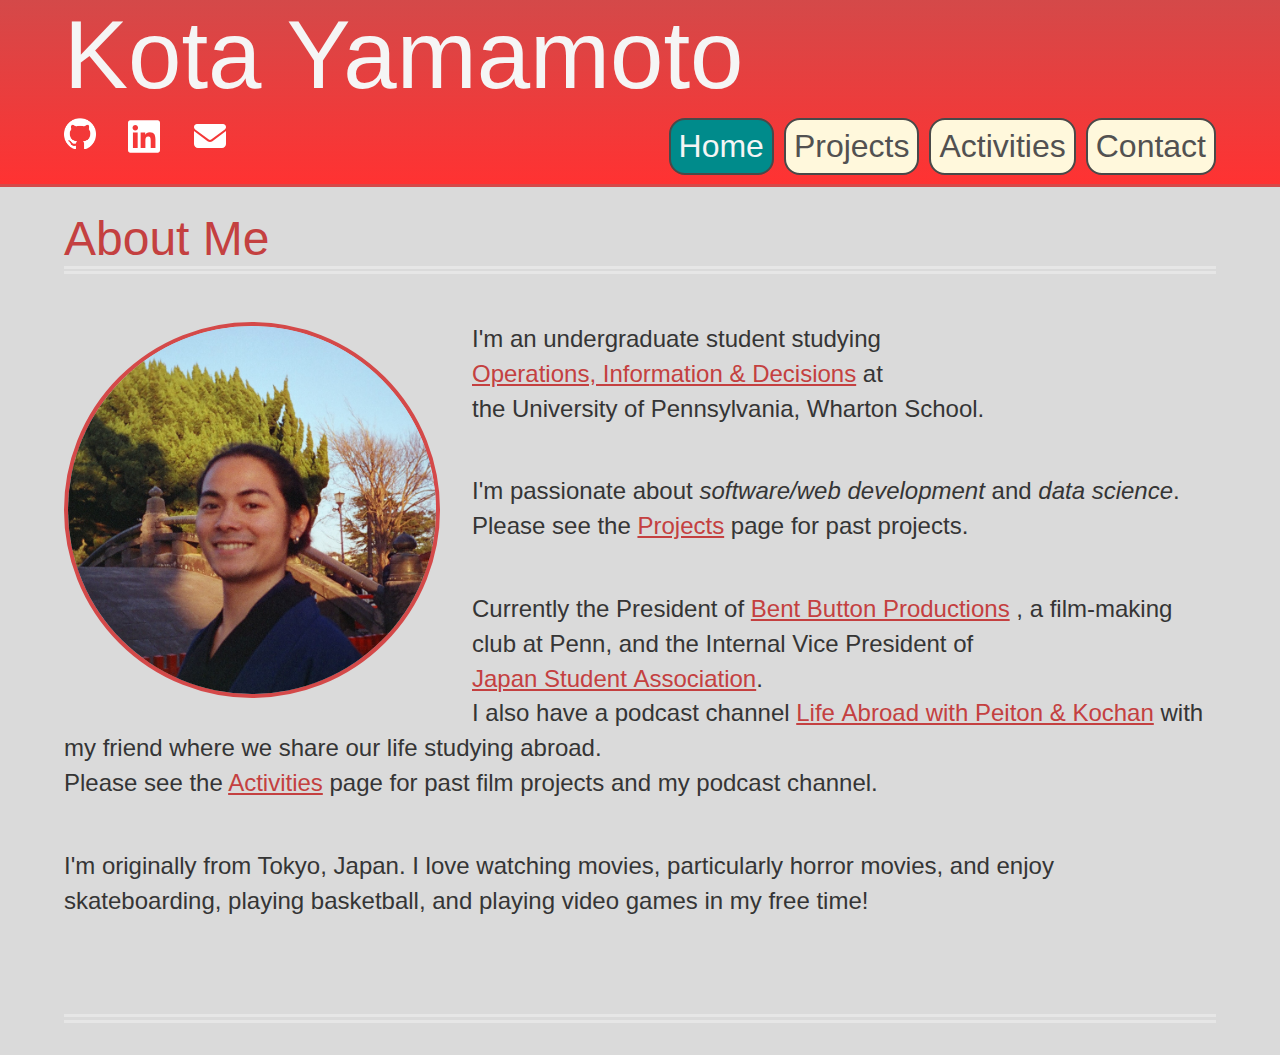
<file: index.html>
<!DOCTYPE html>
<html lang="en">
  <head>
    <meta charset="UTF-8" />
    <meta http-equiv="X-UA-Compatible" content="IE=edge" />
    <meta name="viewport" content="width=device-width, initial-scale=1.0" />
    <meta name="description" content="Personal Website for Kota Yamamoto" />
    <meta
      name="keywords"
      content="Wharton, University Of Pennsylvania, Business, OIDD, Computer Science, MCIT"
    />
    <meta name="author" content="Kota Yamamoto" />
    <title>Kota Yamamoto</title>
    <link rel="icon" href="images/kota.JPG" type="image/jpg">
    <link rel="stylesheet" href="main.css" type="text/css" />
  </head>
  <body>
    <div id="header">
      <div id="header-inner">
        <div id="name">
          <h1>Kota Yamamoto</h1>
          <div id="sites">
            <ul>
              <li id="github">
                <a href="https://github.com/kotayam" target="_blank"
                  ><img
                    class="logo"
                    src="images/github-white.png"
                    alt="GitHub logo"
                /></a>
              </li>
              <li id="linkedin">
                <a
                  href="https://www.linkedin.com/in/kota-yamamoto/"
                  target="_blank"
                  ><img
                    class="logo"
                    src="images/linkedin.svg"
                    alt="linkedin logo"
                /></a>
              </li>
              <li id="email">
                <a href="mailto:kotayama@wharton.upenn.edu" target="_blank"
                  ><img class="logo" src="images/email.svg" alt="Email logo"
                /></a>
              </li>
            </ul>
          </div>
        </div>
        <div id="menu">
          <ul>
            <li>
              <a class="active" href="index.html">Home</a>
            </li>
            <li>
              <a href="projects.html">Projects</a>
            </li>
            <li>
              <a href="activities.html">Activities</a>
            </li>
            <li>
              <a href="contact.html">Contact</a>
            </li>
          </ul>
        </div>
      </div>
    </div>

    <div id="main">
      <div id="main-inner">
        <h2>About Me</h2>
        <div class="main-content">
          <img
            id="kota-pic"
            src="images/kota.JPG"
            alt="An image of Kota Yamamoto"
          />
          <div id="main-text">
            <p>
              I'm an undergraduate student studying
              <a href="https://oid.wharton.upenn.edu/" target="_blank"
                >Operations,&nbsp;Information&nbsp;&&nbsp;Decisions</a
              >
              at
              the&nbsp;University&nbsp;of&nbsp;Pennsylvania,&nbsp;Wharton&nbsp;School.
            </p>
            <p>
              I'm passionate about <em>software/web development</em> and
              <em>data science</em>. Please see the
              <a href="projects.html">Projects</a> page for past projects.
            </p>
            <p>
              Currently the President of
              <a
                href="https://www.youtube.com/@bentbuttonproductions8458"
                target="_blank"
                >Bent&nbsp;Button&nbsp;Productions</a
              >
              , a film-making club at Penn, and the Internal Vice President of
              <a
                href="https://www.instagram.com/upennjsa/?hl=en"
                target="_blank"
                >Japan&nbsp;Student&nbsp;Association</a
              >. <br />I also have a podcast channel
              <a
                href="https://open.spotify.com/show/49vt5MmG5jYLeTHv9zdR7J?si=1998fbb1f28e4698"
                target="_blank"
                >Life&nbsp;Abroad&nbsp;with&nbsp;Peiton&nbsp;&&nbsp;Kochan</a
              >
              with my friend where we share our life studying abroad.
              <br />Please see the <a href="activities.html">Activities</a> page
              for past film projects and my podcast channel.
            </p>
            <p>
              I'm originally from Tokyo, Japan. I love watching movies,
              particularly horror movies, and enjoy skateboarding, playing
              basketball, and playing video games in my free time!
            </p>
          </div>
        </div>
      </div>
    </div>

    <div id="footer"></div>
  </body>
</html>
</file>
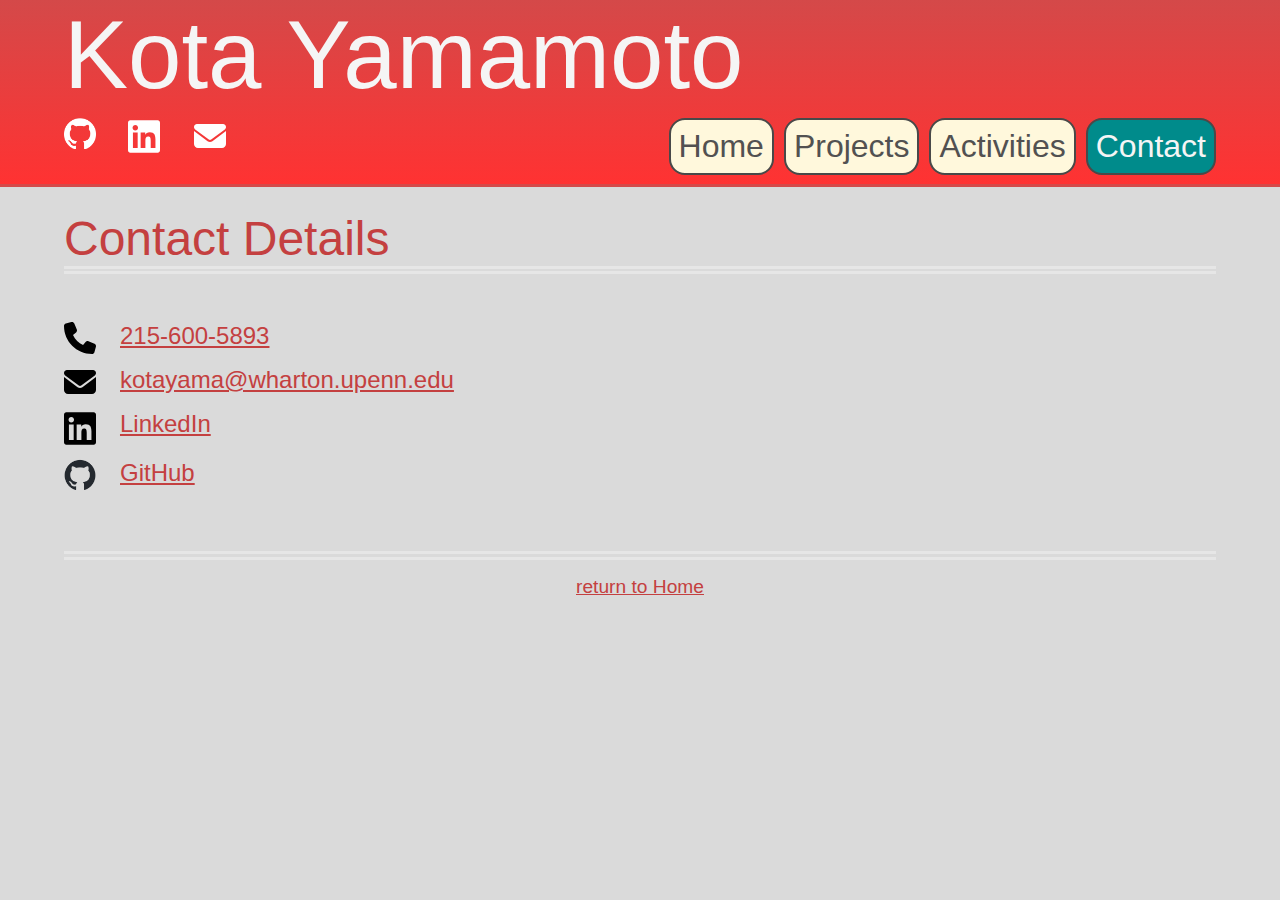
<file: contact.html>
<!DOCTYPE html>
<html lang="en">
  <head>
    <meta charset="UTF-8" />
    <meta http-equiv="X-UA-Compatible" content="IE=edge" />
    <meta name="viewport" content="width=device-width, initial-scale=1.0" />
    <title>Kota Yamamoto</title>
    <link rel="stylesheet" href="main.css" type="text/css" />
    <link rel="icon" href="images/kota.JPG" type="image/jpg">
  </head>
  <body>
    <div id="header">
      <div id="header-inner">
        <div id="name">
          <h1>Kota Yamamoto</h1>
          <div id="sites">
            <ul>
              <li id="github">
                <a href="https://github.com/kotayam" target="_blank"
                  ><img class="logo" src="images/github-white.png" alt="GitHub logo"
                /></a>
              </li>
              <li id="linkedin">
                <a
                  href="https://www.linkedin.com/in/kota-yamamoto/"
                  target="_blank"
                  ><img
                    class="logo"
                    src="images/linkedin.svg"
                    alt="linkedin logo"
                /></a>
              </li>
              <li id="email">
                <a href="mailto:kotayama@wharton.upenn.edu" target="_blank"
                  ><img class="logo" src="images/email.svg" alt="Email logo"
                /></a>
              </li>
            </ul>
          </div>
        </div>
        <div id="menu">
          <ul>
            <li>
              <a href="index.html">Home</a>
            </li>
            <li>
              <a href="projects.html">Projects</a>
            </li>
            <li>
              <a href="activities.html">Activities</a>
            </li>
            <li>
              <a class="active" href="contact.html">Contact</a>
            </li>
          </ul>
        </div>
      </div>
    </div>

    <div id="main">
      <div id="main-inner">
        <h2>Contact Details</h2>
        <div class="main-content">
          <ul>
            <li>
              <img class="logo" src="images/phone.svg" alt="Phone logo" />
              <a class="weblink" href="tel:2156005893" target="_blank"
                >215-600-5893</a
              >
            </li>
            <li>
              <img class="logo" src="images/email.svg" alt="Email logo" />
              <a
                class="weblink"
                href="mailto:kotayama@wharton.upenn.edu"
                target="_blank"
                >kotayama@wharton.upenn.edu</a
              >
            </li>
            <li>
              <img class="logo" src="images/linkedin.svg" alt="linkedin logo" />
              <a
                class="weblink"
                href="https://www.linkedin.com/in/kota-yamamoto/"
                target="_blank"
                >LinkedIn</a
              >
            </li>
            <li>
              <img
                class="logo"
                src="images/github-black.png"
                alt="GitHub logo"
              />
              <a
                class="weblink"
                href="https://github.com/kotayam"
                target="_blank"
                >GitHub</a
              >
            </li>
          </ul>
        </div>
      </div>
    </div>

    <div id="footer">
      <a href="index.html">return to Home</a>
    </div>
  </body>
</html>
</file>
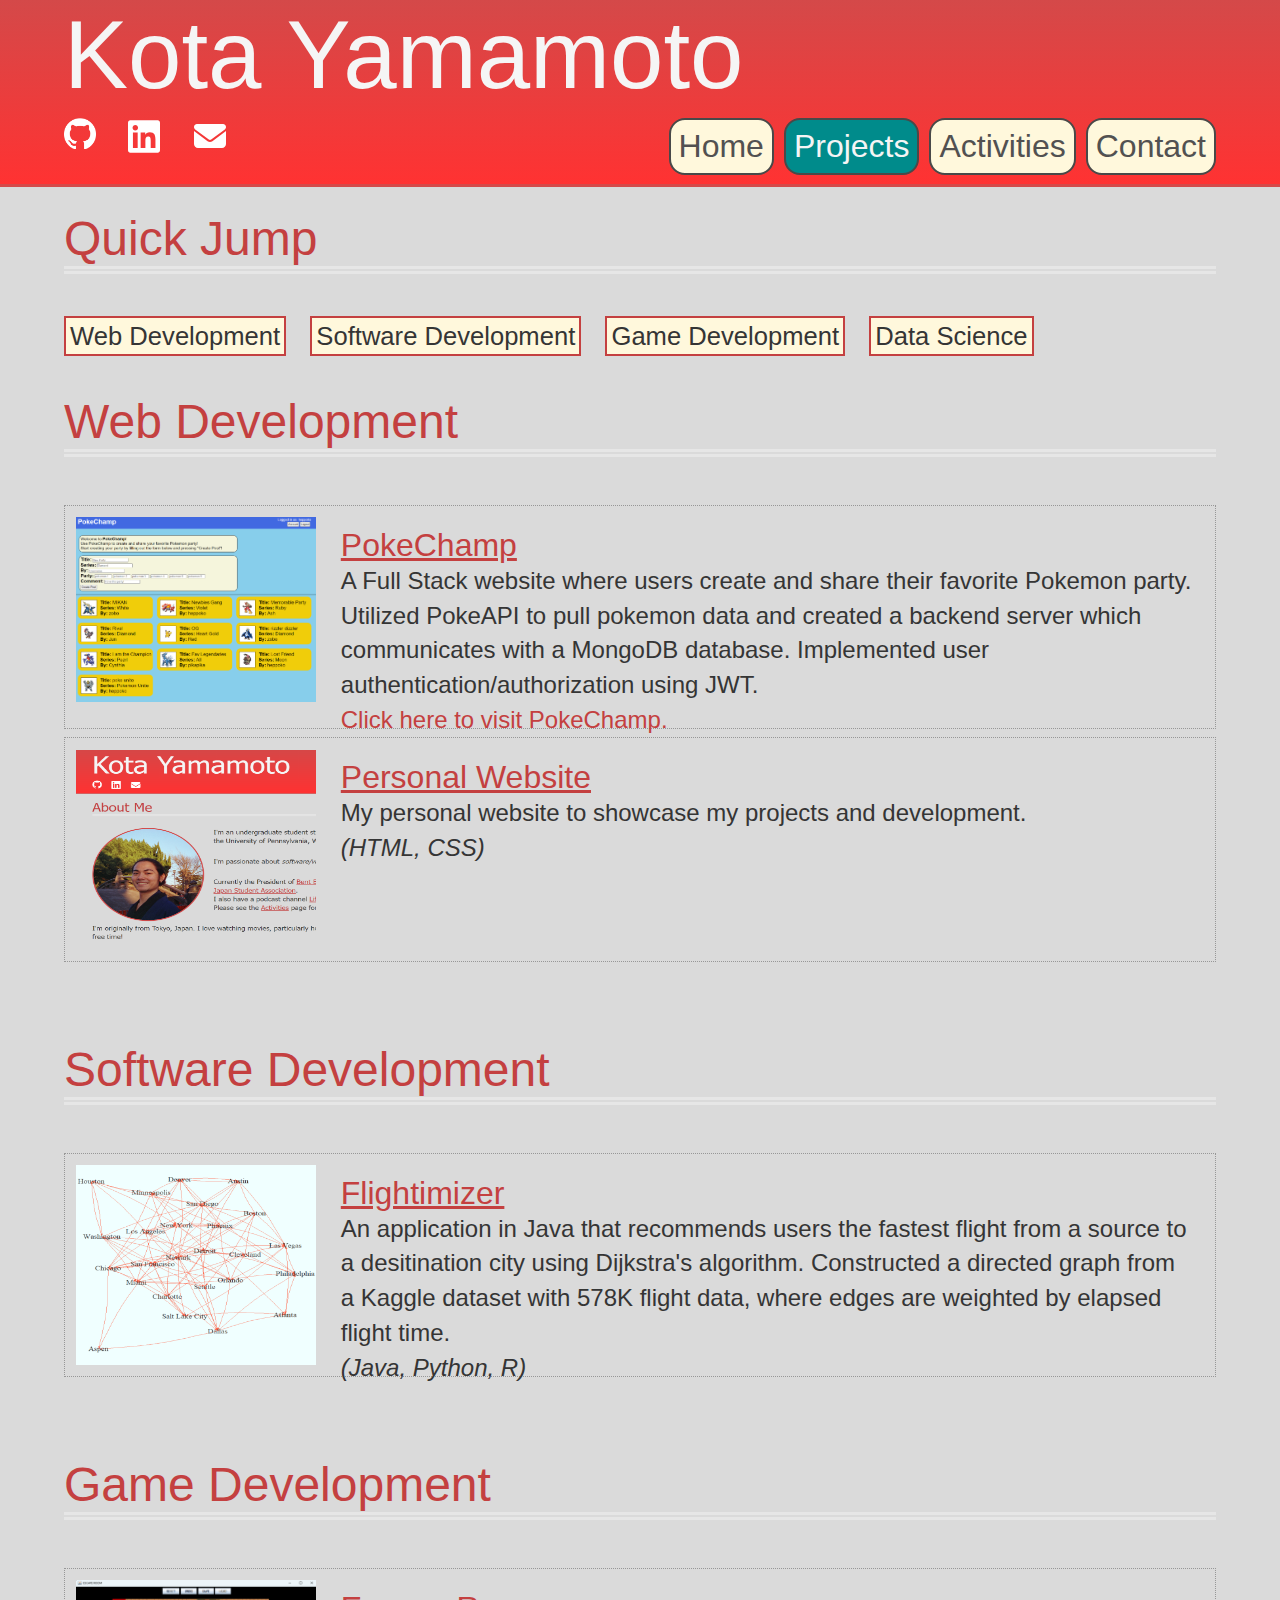
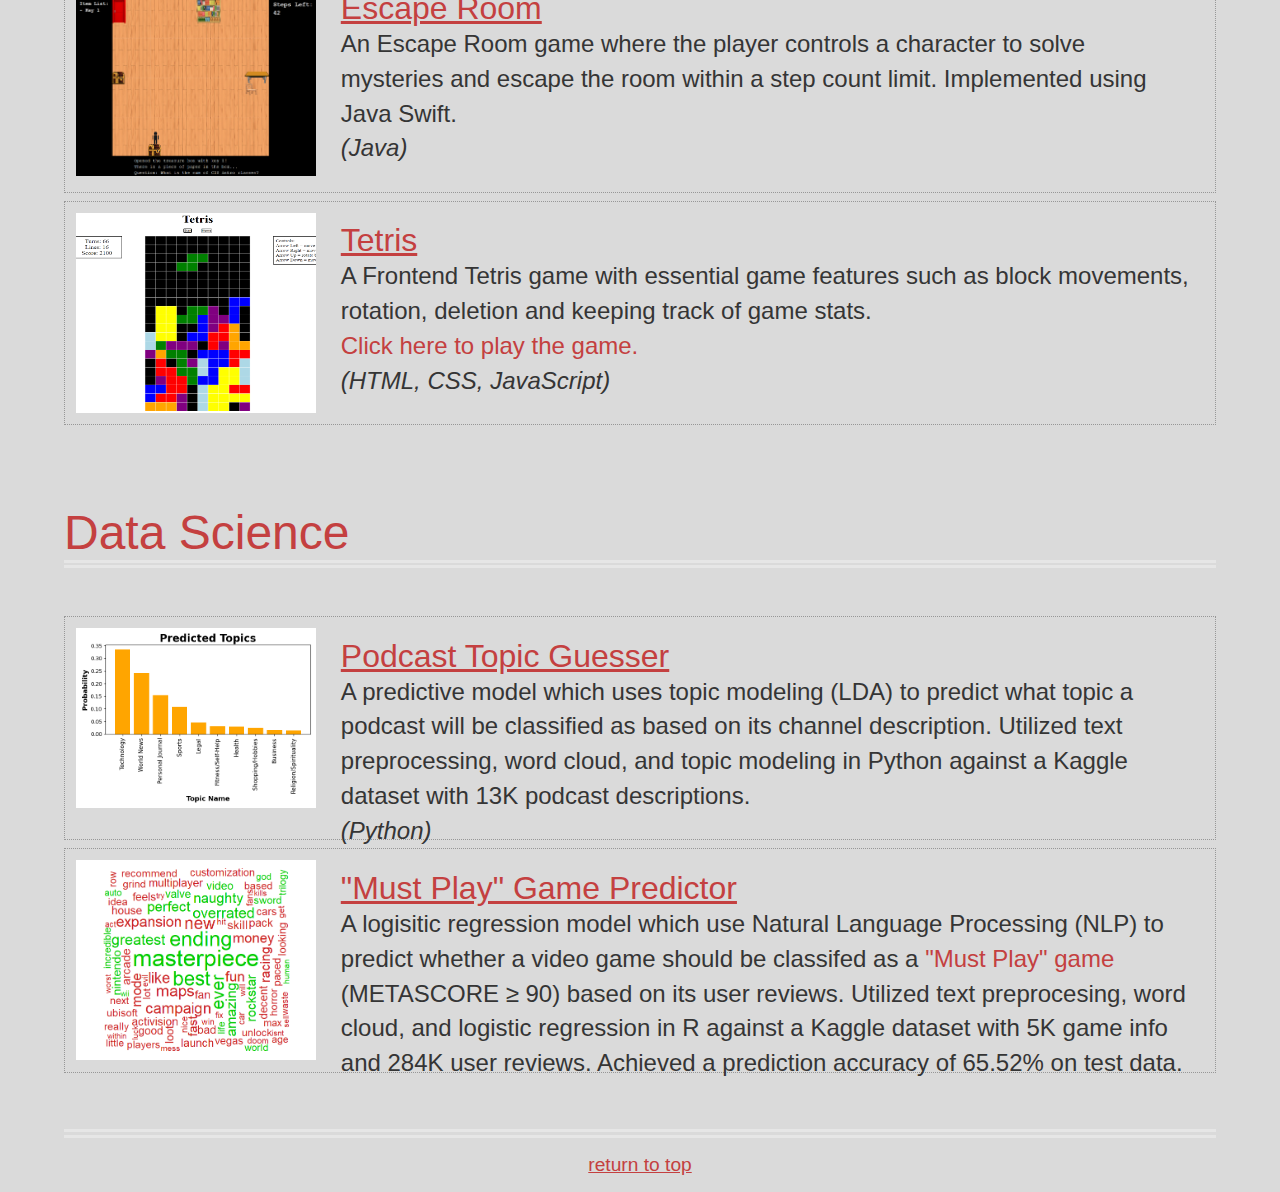
<file: projects.html>
<!DOCTYPE html>
<html lang="en">
  <head>
    <meta charset="UTF-8" />
    <meta http-equiv="X-UA-Compatible" content="IE=edge" />
    <meta name="viewport" content="width=device-width, initial-scale=1.0" />
    <title>Kota Yamamoto</title>
    <link rel="stylesheet" href="main.css" type="text/css" />
    <link rel="icon" href="images/kota.JPG" type="image/jpg">
  </head>
  <body>
    <div id="header">
      <div id="header-inner">
        <div id="name">
          <h1>Kota Yamamoto</h1>
          <div id="sites">
            <ul>
              <li id="github">
                <a href="https://github.com/kotayam" target="_blank"
                  ><img
                    class="logo"
                    src="images/github-white.png"
                    alt="GitHub logo"
                /></a>
              </li>
              <li id="linkedin">
                <a
                  href="https://www.linkedin.com/in/kota-yamamoto/"
                  target="_blank"
                  ><img
                    class="logo"
                    src="images/linkedin.svg"
                    alt="linkedin logo"
                /></a>
              </li>
              <li id="email">
                <a href="mailto:kotayama@wharton.upenn.edu" target="_blank"
                  ><img class="logo" src="images/email.svg" alt="Email logo"
                /></a>
              </li>
            </ul>
          </div>
        </div>
        <div id="menu">
          <ul>
            <li>
              <a href="index.html">Home</a>
            </li>
            <li>
              <a class="active" href="projects.html">Projects</a>
            </li>
            <li>
              <a href="activities.html">Activities</a>
            </li>
            <li>
              <a href="contact.html">Contact</a>
            </li>
          </ul>
        </div>
      </div>
    </div>

    <div id="main">
      <div id="main-inner">
        <h2>Quick Jump</h2>
        <div class="main-content">
          <ul id="quick-jump">
            <li>
              <a href="#web-dev">Web Development</a>
            </li>     
            <li>
              <a href="#software-dev">Software Development</a>
            </li>       
            <li>
              <a href="#game-dev">Game Development</a>
            </li>
            <li>
              <a href="#data-science">Data Science</a>
            </li>
          </ul>
        </div>

        <h2 id="web-dev">Web Development</h2>
        <div class="main-content">
          <ul>
            <li class="main-list-element">
              <img
                class="thumbnail"
                src="images/pokechamp.png"
                alt="Personal website thumbnail"
              />
              <div class="description">
                <a
                  href="https://github.com/kotayam/pokechamp"
                  target="_blank"
                  ><h3>PokeChamp</h3></a
                >
                <p>
                  A Full Stack website where users create and share their favorite Pokemon party. Utilized PokeAPI to pull pokemon data and created a backend server which communicates with a MongoDB database. Implemented user authentication/authorization using JWT. 
                  <br><a
                    href="https://pokechamp.heppoko.space/"
                    target="_blank"
                    >Click here to visit PokeChamp.</a
                  >
                  <br><em>(Frontend: HTML/CSS/JavaScript, Backend: NodeJS/Express/JWT/MongoDB)</em>
                </p>
              </div>
            </li>
            <li class="main-list-element">
              <img
                class="thumbnail"
                src="images/personal-website.png"
                alt="Personal website thumbnail"
              />
              <div class="description">
                <a
                  href="https://github.com/kotayam/personal-website"
                  target="_blank"
                  ><h3>Personal Website</h3></a
                >
                <p>
                  My personal website to showcase my projects and development.
                  <br><em>(HTML, CSS)</em>
                </p>
              </div>
            </li>
          </ul>
        </div>

        <h2 id="software-dev">Software Development</h2>
        <div class="main-content">
          <ul>
            <li class="main-list-element">
              <img
                class="thumbnail"
                src="images/flightimizer.png"
                alt="Flightimizer thumbnail"
              />
              <div class="description">
                <a
                  href="https://github.com/kotayam/flightimizer"
                  target="_blank"
                  ><h3>Flightimizer</h3></a
                >
                <p>
                  An application in Java that recommends users the fastest
                  flight from a source to a desitination city using Dijkstra's
                  algorithm. Constructed a directed graph from a Kaggle dataset
                  with 578K flight data, where edges are weighted by elapsed
                  flight time. <br><em>(Java, Python, R)</em>
                </p>
              </div>
            </li>
          </ul>
        </div>

        <h2 id="game-dev">Game Development</h2>
        <div class="main-content">
          <ul>
            <li class="main-list-element">
              <img
                class="thumbnail"
                src="images/escape-room.png"
                alt="Escape Room thumbnail"
              />
              <div class="description">
                <a href="" target="_blank"><h3>Escape Room</h3></a>
                <p>
                  An Escape Room game where the player controls a character to
                  solve mysteries and escape the room within a step count limit.
                  Implemented using Java Swift. <br><em>(Java)</em>
                </p>
              </div>
            </li>
            <li class="main-list-element">
              <img
                class="thumbnail"
                src="images/tetris.png"
                alt="Tetris thumbnail"
              />
              <div class="description">
                <a
                  href="https://github.com/kotayam/tetris-clone"
                  target="_blank"
                  ><h3>Tetris</h3></a
                >
                <p>
                  A Frontend Tetris game with essential game features such as
                  block movements, rotation, deletion and keeping track of game
                  stats.
                  <br><a
                    href="https://tetris.heppoko.space/"
                    target="_blank"
                    >Click here to play the game.</a
                  >
                  <br><em>(HTML, CSS, JavaScript)</em>
                </p>
              </div>
            </li>
          </ul>
        </div>

        <h2 id="data-science">Data Science</h2>
        <div class="main-content">
          <ul>
            <li class="main-list-element">
              <img
                class="thumbnail"
                src="images/podcastpred.png"
                alt="Podcast Topic Guesser thumbnail"
              />
              <div class="description">
                <a
                  href="https://github.com/kotayam/podcast-topic-guesser"
                  target="_blank"
                  ><h3>Podcast Topic Guesser</h3></a
                >
                <p>
                  A predictive model which uses topic modeling (LDA) to predict
                  what topic a podcast will be classified as based on its
                  channel description. Utilized text preprocessing, word cloud,
                  and topic modeling in Python against a Kaggle dataset with 13K
                  podcast descriptions. <br><em>(Python)</em>
                </p>
              </div>
            </li>
            <li class="main-list-element">
              <img
                class="thumbnail"
                src="images/mustplay.png"
                alt="Must Play Game Predictor thumbnail"
              />
              <div class="description">
                <a
                  href="https://github.com/kotayam/must-play-game-predictor"
                  target="_blank"
                  ><h3>"Must Play" Game Predictor</h3></a
                >
                <p>
                  A logisitic regression model which use Natural Language
                  Processing (NLP) to predict whether a video game should be
                  classifed as a
                  <a
                    href="https://www.metacritic.com/about-metascores#:~:text=Metacritic%20designates%20a%20game%20as,section%20of%20the%20best%20critics."
                    target="_blank"
                    >"Must&nbsp;Play"&nbsp;game</a
                  >
                  (METASCORE &ge; 90) based on its user reviews. Utilized text
                  preprocesing, word cloud, and logistic regression in R against
                  a Kaggle dataset with 5K game info and 284K user reviews.
                  Achieved a prediction accuracy of 65.52% on test data.
                  <br><em>(R)</em>
                </p>
              </div>
            </li>
          </ul>
        </div>
      </div>
    </div>


    <div id="footer">
      <a href="#top">return to top</a>
    </div>
  </body>
</html>
</file>
<file: main.css>
* {
    margin: 0;
    padding: 0;
}

html, body {
    background: rgb(218, 218, 218);
    font-family: Tahoma, 'Segoe UI', Geneva, Verdana, sans-serif;
}

/* header-desktop */
@media screen and (min-width: 900px) {
    #header {
        position: sticky;
        top: 0;
        z-index: 999;
        width: 100%;
        height: 11.5em;
        background-image: linear-gradient(rgb(212, 73, 73), rgb(255, 50, 50));
        border-bottom: solid rgb(212, 73, 73);
    }

    #header-inner {
        position: relative;
        width: 90%;
        height: 100%;
        margin: 0 auto;
    }

    #name {
        left: 0em;
        bottom: 0.7em;
    }

    #name h1 {
        font-size: 6em;
        font-weight: 450;
        color: whitesmoke;
    }

    #sites {
        margin: 0 auto;
        margin-top: 0.5em;
    }
    #sites ul {
        list-style-type: none;
    }

    #sites li {
        float: left;
    }

    #github a img {
        width: 2.2em;
        margin-right: 2em;
    }

    #linkedin a img {
        width: 2.2em;
        filter: invert(1);
        margin-right: 2.1em;
    }

    #email a img {
        width: 2.2em;
        filter: invert(1);
        margin-top: 0.15em;
    }

    #sites li a {
        display: inline-block;
    }

    #menu {
        float: right;
    }

    #menu ul {
        list-style: none;
    }
    #menu li {
        float: left;
    }

    #menu li a {
        display: block;
        background-color: cornsilk;
        text-decoration: none;
        font-size: 2em;
        font-weight: 300;
        color: rgb(82, 81, 81);
        border: solid 2px rgb(73, 73, 73);
        border-radius: 0.5em;
        padding: 0.25em;
        margin-left: 10px;
    }

    #menu li a.active {
        background-color:darkcyan;
        color: whitesmoke
    }
}

/* header-mobile */
@media screen and (max-width: 900px) {
    #header {
        position: sticky;
        top: 0;
        z-index: 999;
        width: 100%;
        background-image: linear-gradient(rgb(212, 73, 73), rgb(255, 50, 50));
        border-bottom: solid rgb(212, 73, 73);
    }
    
    #header-inner {
        width: 90%;
        height: 100%;
        margin: 0 auto;
        padding: 5px;
    }
    
    #name {
        position: relative;
    }
    
    #name h1 {
        font-size: 40px;
        font-weight: 450;
        color: whitesmoke;
    }

    #sites ul {
        list-style-type: none;
    }
    
    #sites li {
        float: left;
    }
    
    #github a img {
        width: 28px;
        margin-right: 20px;
    }
    
    #linkedin a img {
        width: 28px;
        filter: invert(1);
        margin-right: 20px;
    }
    
    #email a img {
        width: 28px;
        filter: invert(1);
    }
    
    #sites li a {
        display: inline-block;
    }
    
    #menu {
        display: inline-block;
    }
    #menu ul {
        list-style: none;
        width: 100%;
    }
    #menu li {
        float: left;
    }
    
    #menu li a {
        display: block;
        background-color: cornsilk;
        text-decoration: none;
        font-size: 15px;
        font-weight: 300;
        color: rgb(82, 81, 81);
        border: solid 1px rgb(73, 73, 73);
        border-radius: 0.5em;
        padding: 5px;
        margin: 5px;
    }
    
    #menu li a.active {
        background-color:darkcyan;
        color: whitesmoke
    }
}

/* main-desktop */
@media screen and (min-width: 900px) {
    #main {
        background: rgb(218, 218, 218);
    }
    
    #main-inner {
        position: relative;
        width: 90%;
        height: 100%;
        margin: 0 auto;
    }
    
    #main-inner h2 {
        font-size: 3em;
        font-weight: 450;
        color: rgb(196, 64, 64);
        padding-top: 0.5em;
        scroll-margin-top: 3.5em;
    }
    
    .main-content {
        border-top: 0.5em double rgb(230, 230, 230);
        padding-top: 3em;
        padding-bottom: 3em;
    }
    
    #kota-pic {
        max-width: 23em;
        height: auto;
        object-fit: cover;
        border: 0.3em solid rgb(212, 73, 73);
        border-radius: 12.5em;
        float: left;
        margin-right: 2em;
    }
    
    .main-content ul {
        list-style: none;
    }
    
    .main-content ul li {
        display: block;
        margin-bottom: 0.5em;
    }
    
    .logo {
        max-width: 2em;
    }
    
    .weblink {
        position: absolute;
        color: rgb(196, 64, 64);
        font-size: 1.5em;
        margin-left: 1em;
    }
    
    .main-list-element {
        border: 0.1em dotted rgb(151, 151, 151);
        padding: 0.7em;
        height: 200px;
    }
    
    .thumbnail {
        float: left;
        max-width: 15em;
        width: 380px;
        max-height: 100%;
        margin-right: 15px;
    }
    
    .description {
        padding: 0.6em;
        height: 100%;
        overflow: scroll;
    }
    
    .description a {
        color: rgb(196, 64, 64);
    }
    
    .description a h3 {
        font-weight: lighter;
        font-size: 2em;
    }
    
    .description p {
        color: rgb(53, 53, 53);
        font-size: 1.5em;
        line-height: 1.45em;
    }
    
    .description p a {
        text-decoration: none;
    }
    
    #quick-jump li {
        float: left;
        margin-right: 1.5em;
    }
    
    #quick-jump li a {
        font-size: 1.6em;
        text-decoration: none;
        color: rgb(53, 53, 53);
        border: 0.1em solid rgb(196, 64, 64);
        padding: 0.16em;
        background-color: cornsilk;
    }

    #main-text p{
        color: rgb(53, 53, 53);
        font-size: 1.5em;
        line-height: 1.45em;
        margin-bottom: 2em;
    }
    
    #main-text p a {
        color: rgb(196, 64, 64);
    }
}

/* main-mobile */
@media screen and (max-width: 900px) {
    #main {
        background: rgb(218, 218, 218);
    }
    
    #main-inner {
        position: relative;
        width: 95%;
        height: 100%;
        margin: 0 auto;
    }
    
    #main-inner h2 {
        font-size: 30px;
        font-weight: 400;
        color: rgb(196, 64, 64);
        scroll-margin-top: 165px;
        margin-top: 10px;
    }
    
    .main-content {
        border-top: 5px double rgb(230, 230, 230);
        padding-top: 10px;
        padding-bottom: 10px;
    }
    
    #kota-pic {
        display: block;
        width: 200px;
        object-fit: cover;
        border: 4px solid rgb(212, 73, 73);
        border-radius: 102px;
        margin: 0 auto;
    }
    
    #main-text p{
        color: rgb(53, 53, 53);
        font-size: 15px;
        margin-bottom: 10px;
    }
    
    #main-text p a {
        color: rgb(196, 64, 64);
    }

    .main-content ul {
        list-style: none;
    }
    
    .main-content ul li {
        margin-bottom: 10px;
    }
    
    .logo {
        float: left;
        width: 20px;
    }
    
    .weblink {
        color: rgb(196, 64, 64);
        font-size: 20px;
        margin-left: 8px;
    }
    
    .main-list-element {
        border: 1px dotted rgb(151, 151, 151);
        padding: 5px;
    }
    
    .thumbnail {
        display: block;
        height: 150px;
        margin: 0 auto;
        border: 2px solid rgb(212, 73, 73);
    }
    
    .description {
        height: 150px;
        overflow: scroll;
    }
    
    .description a {
        color: rgb(196, 64, 64);
    }
    
    .description a h3 {
        font-weight: lighter;
        font-size: 20px;
    }
    
    .description p {
        color: rgb(53, 53, 53);
        font-size: 15px;
    }
    
    .description p a {
        text-decoration: none;
    }
    
    #quick-jump li {
        display: inline-block;
    }
    
    #quick-jump li a {
        font-size: 15px;
        text-decoration: none;
        color: rgb(53, 53, 53);
        border: 1px solid rgb(196, 64, 64);
        padding: 3px;
        background-color: cornsilk;
    }
}

/* footer-desktop */
@media screen and (min-width:900px) {
    #footer {
        width: 90%;
        margin: 0 auto;
        text-align: center;
        background: rgb(218, 218, 218);
        border-top: 0.6em double rgb(230, 230, 230);
        padding-top: 1em;
        padding-bottom: 1em;
    }
    
    #footer a {
        color: rgb(196, 64, 64);
        font-size: 1.2em;
    }
}

/* footer-mobile */
@media screen and (max-width:900px) {
    #footer {
        width: 90%;
        margin: 0 auto;
        text-align: center;
        background: rgb(218, 218, 218);
        border-top: 5px double rgb(230, 230, 230);
        padding: 5px;

    }
    
    #footer a {
        color: rgb(196, 64, 64);
        font-size: 17px;
    }
}
</file>
